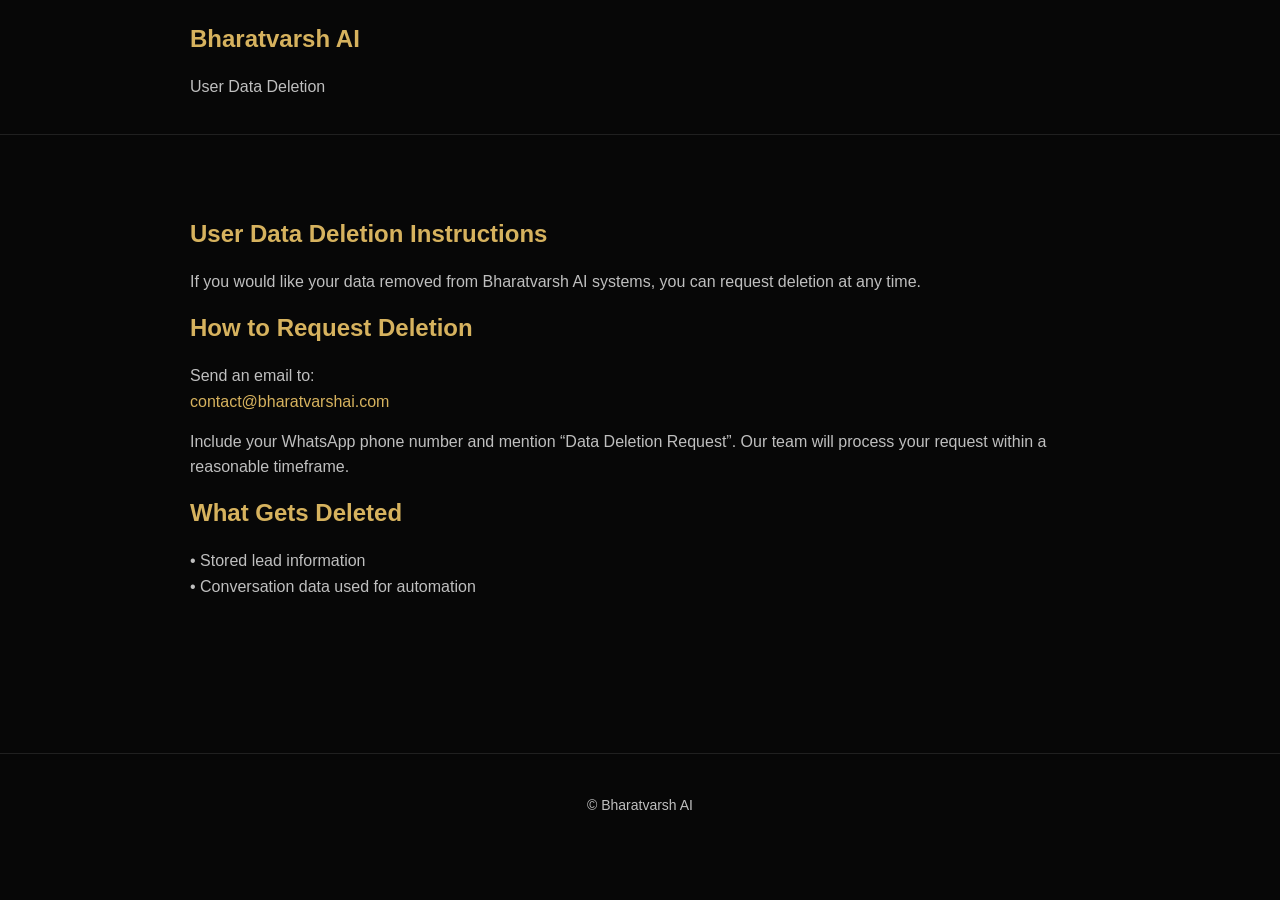
<file: data-deletion.html>
<!DOCTYPE html>
<html lang="en">
<head>
<meta charset="UTF-8">
<meta name="viewport" content="width=device-width, initial-scale=1.0">

<title>Data Deletion Instructions — Bharatvarsh AI</title>

<meta name="format-detection" content="telephone=no">
<link rel="icon" type="image/png" href="logo.png">

<style>
*{margin:0;padding:0;box-sizing:border-box;font-family:Arial, Helvetica, sans-serif;}
body{background:#070707;color:#f3f3f3;line-height:1.6;}
.container{width:90%;max-width:900px;margin:auto;}
section{padding:80px 0;}
h1,h2{color:#d6b25e;margin-bottom:16px;}
p{color:#bfbfbf;margin-bottom:14px;}
header{border-bottom:1px solid #202020;padding:20px 0;}
footer{border-top:1px solid #202020;text-align:center;padding:40px 0;color:#888;font-size:14px;margin-top:60px;}
a{color:#d6b25e;text-decoration:none;}
</style>
</head>

<body>

<header>
<div class="container">
<h2>Bharatvarsh AI</h2>
<p>User Data Deletion</p>
</div>
</header>

<section class="container">

<h1>User Data Deletion Instructions</h1>

<p>
If you would like your data removed from Bharatvarsh AI systems,
you can request deletion at any time.
</p>

<h2>How to Request Deletion</h2>

<p>
Send an email to:
<br>
<a href="mailto:contact@bharatvarshai.com">contact@bharatvarshai.com</a>
</p>

<p>
Include your WhatsApp phone number and mention “Data Deletion Request”.
Our team will process your request within a reasonable timeframe.
</p>

<h2>What Gets Deleted</h2>

<p>
• Stored lead information<br>
• Conversation data used for automation
</p>

</section>

<footer>
<div class="container">
<p>© Bharatvarsh AI</p>
</div>
</footer>

</body>
</html>
</file>
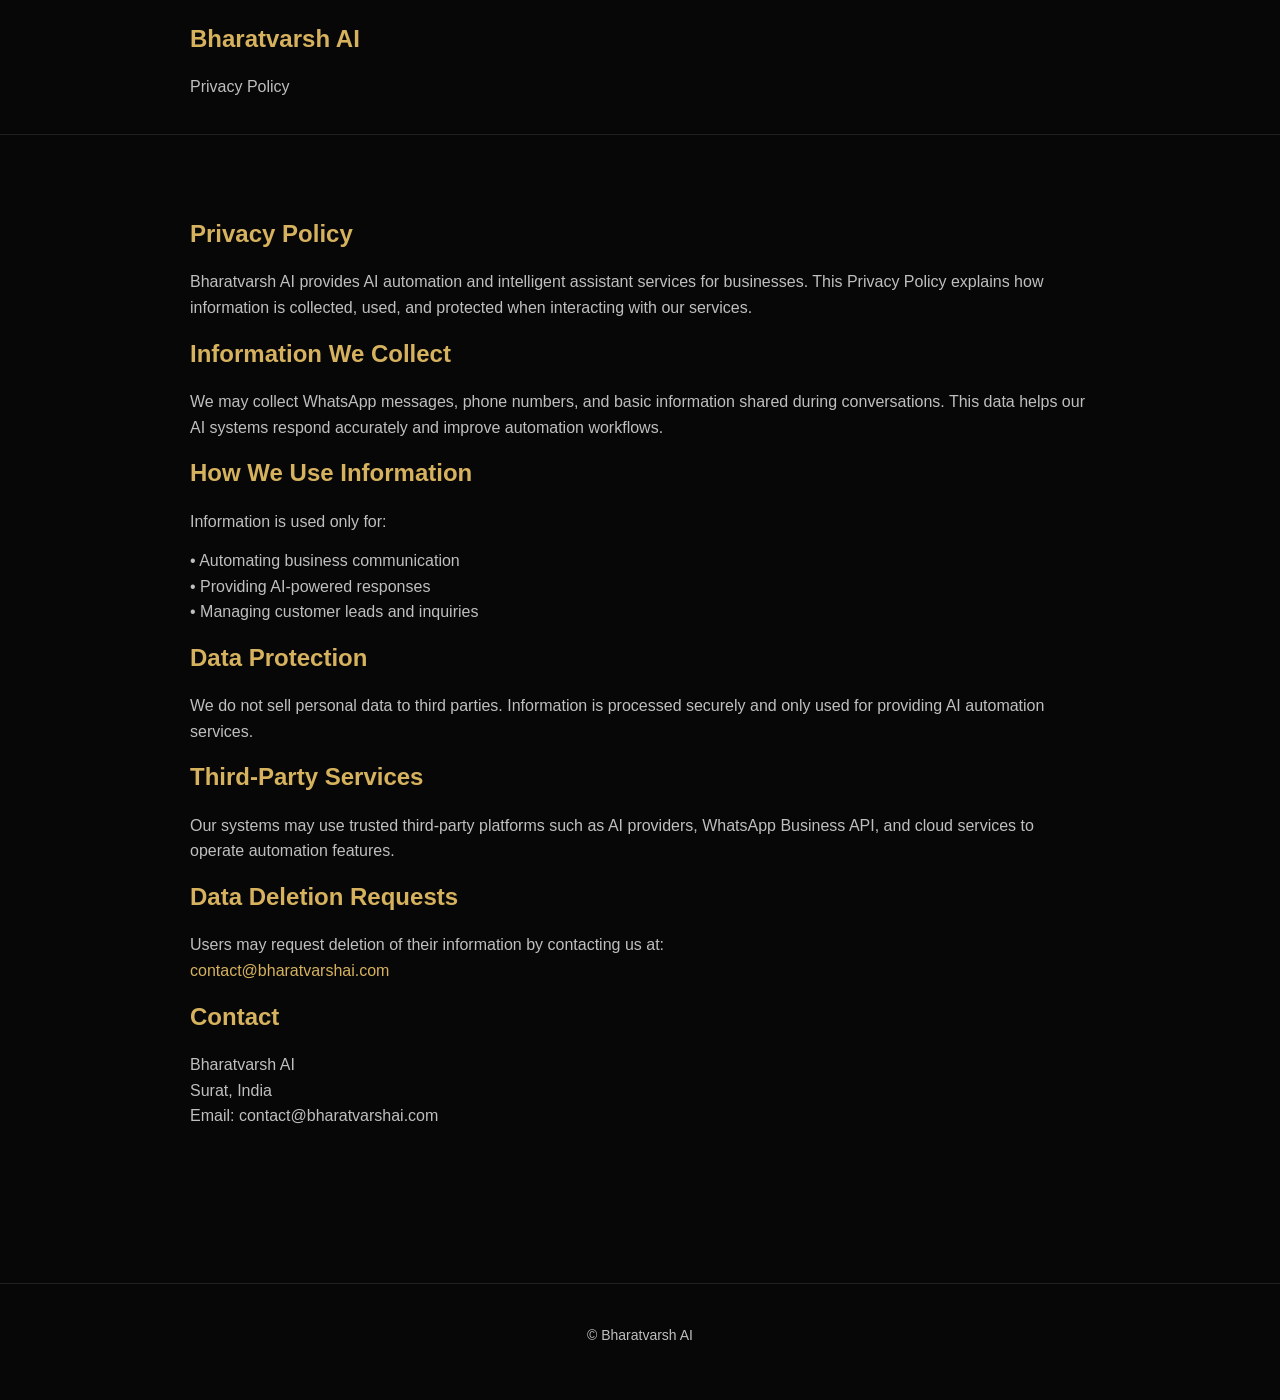
<file: privacy.html>
<!DOCTYPE html>
<html lang="en">
<head>
<meta charset="UTF-8">
<meta name="viewport" content="width=device-width, initial-scale=1.0">

<title>Privacy Policy — Bharatvarsh AI</title>

<meta name="description" content="Privacy Policy for Bharatvarsh AI automation services.">

<!-- Same fixes as main site -->
<meta name="format-detection" content="telephone=no">
<link rel="icon" type="image/png" href="logo.png">

<style>

*{
margin:0;
padding:0;
box-sizing:border-box;
font-family:Arial, Helvetica, sans-serif;
}

body{
background:#070707;
color:#f3f3f3;
line-height:1.6;
}

.container{
width:90%;
max-width:900px;
margin:auto;
}

section{
padding:80px 0;
}

h1,h2{
color:#d6b25e;
margin-bottom:16px;
}

p{
color:#bfbfbf;
margin-bottom:14px;
}

header{
border-bottom:1px solid #202020;
padding:20px 0;
}

footer{
border-top:1px solid #202020;
text-align:center;
padding:40px 0;
color:#888;
font-size:14px;
margin-top:60px;
}

a{
color:#d6b25e;
text-decoration:none;
}

</style>
</head>

<body>

<header>
<div class="container">
<h2>Bharatvarsh AI</h2>
<p>Privacy Policy</p>
</div>
</header>

<section class="container">

<h1>Privacy Policy</h1>

<p>
Bharatvarsh AI provides AI automation and intelligent assistant services
for businesses. This Privacy Policy explains how information is collected,
used, and protected when interacting with our services.
</p>

<h2>Information We Collect</h2>

<p>
We may collect WhatsApp messages, phone numbers, and basic information
shared during conversations. This data helps our AI systems respond
accurately and improve automation workflows.
</p>

<h2>How We Use Information</h2>

<p>
Information is used only for:
</p>

<p>
• Automating business communication<br>
• Providing AI-powered responses<br>
• Managing customer leads and inquiries
</p>

<h2>Data Protection</h2>

<p>
We do not sell personal data to third parties. Information is processed
securely and only used for providing AI automation services.
</p>

<h2>Third-Party Services</h2>

<p>
Our systems may use trusted third-party platforms such as AI providers,
WhatsApp Business API, and cloud services to operate automation features.
</p>

<h2>Data Deletion Requests</h2>

<p>
Users may request deletion of their information by contacting us at:
<br>
<a href="mailto:contact@bharatvarshai.com">contact@bharatvarshai.com</a>
</p>

<h2>Contact</h2>

<p>
Bharatvarsh AI<br>
Surat, India<br>
Email: contact@bharatvarshai.com
</p>

</section>

<footer>
<div class="container">
<p>© Bharatvarsh AI</p>
</div>
</footer>

</body>
</html>
</file>
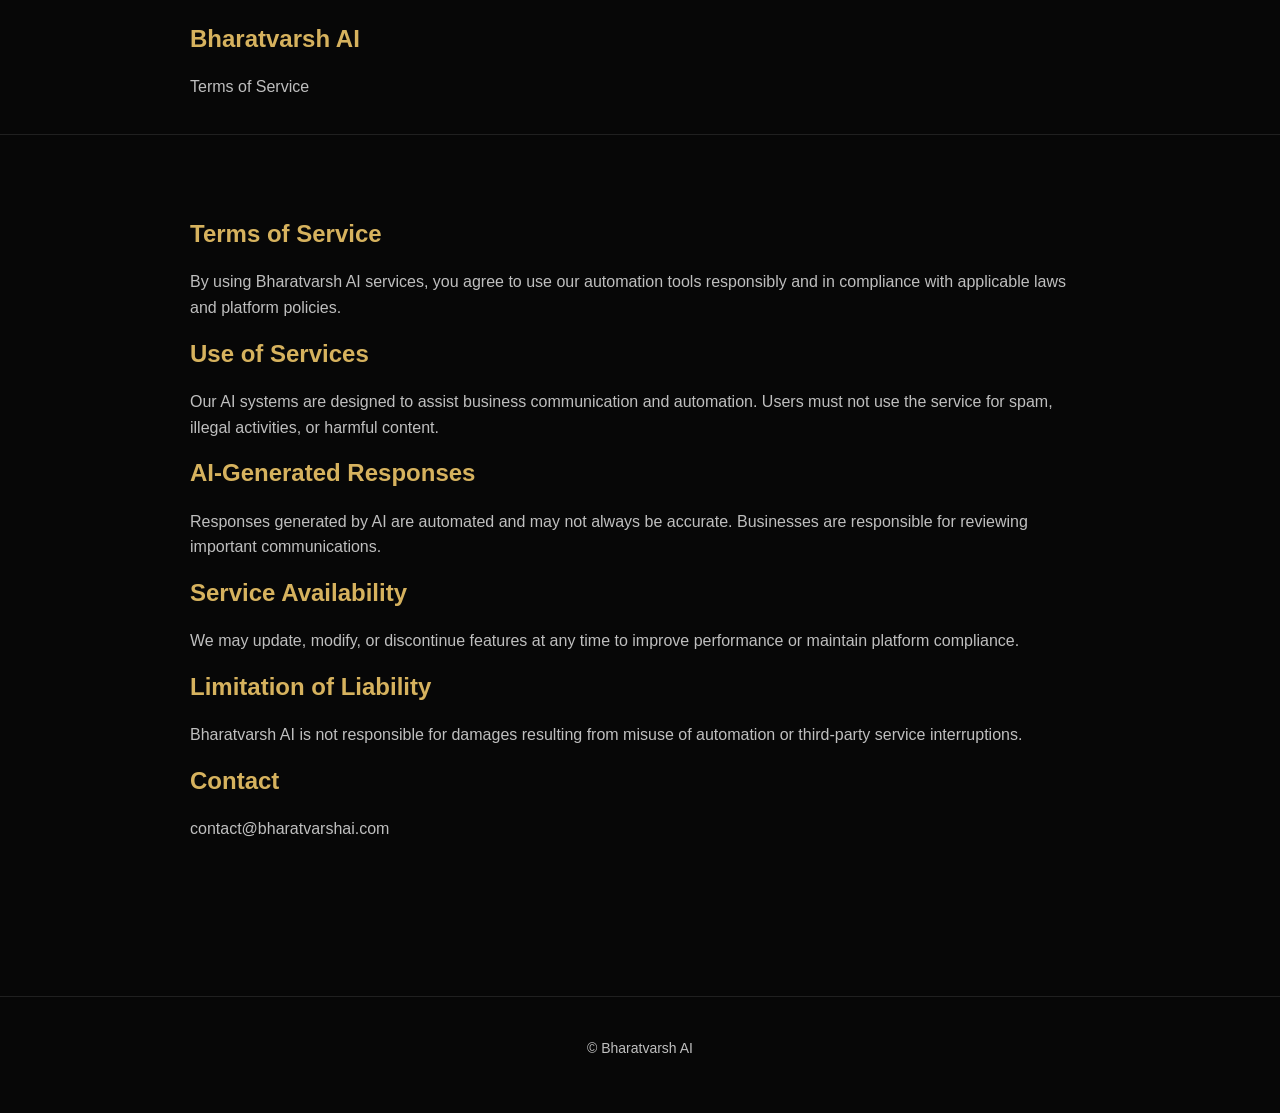
<file: terms.html>
<!DOCTYPE html>
<html lang="en">
<head>
<meta charset="UTF-8">
<meta name="viewport" content="width=device-width, initial-scale=1.0">

<title>Terms of Service — Bharatvarsh AI</title>

<meta name="format-detection" content="telephone=no">
<link rel="icon" type="image/png" href="logo.png">

<style>
*{margin:0;padding:0;box-sizing:border-box;font-family:Arial, Helvetica, sans-serif;}
body{background:#070707;color:#f3f3f3;line-height:1.6;}
.container{width:90%;max-width:900px;margin:auto;}
section{padding:80px 0;}
h1,h2{color:#d6b25e;margin-bottom:16px;}
p{color:#bfbfbf;margin-bottom:14px;}
header{border-bottom:1px solid #202020;padding:20px 0;}
footer{border-top:1px solid #202020;text-align:center;padding:40px 0;color:#888;font-size:14px;margin-top:60px;}
a{color:#d6b25e;text-decoration:none;}
</style>
</head>

<body>

<header>
<div class="container">
<h2>Bharatvarsh AI</h2>
<p>Terms of Service</p>
</div>
</header>

<section class="container">

<h1>Terms of Service</h1>

<p>
By using Bharatvarsh AI services, you agree to use our automation tools responsibly
and in compliance with applicable laws and platform policies.
</p>

<h2>Use of Services</h2>
<p>
Our AI systems are designed to assist business communication and automation.
Users must not use the service for spam, illegal activities, or harmful content.
</p>

<h2>AI-Generated Responses</h2>
<p>
Responses generated by AI are automated and may not always be accurate.
Businesses are responsible for reviewing important communications.
</p>

<h2>Service Availability</h2>
<p>
We may update, modify, or discontinue features at any time to improve performance
or maintain platform compliance.
</p>

<h2>Limitation of Liability</h2>
<p>
Bharatvarsh AI is not responsible for damages resulting from misuse of automation
or third-party service interruptions.
</p>

<h2>Contact</h2>
<p>
contact@bharatvarshai.com
</p>

</section>

<footer>
<div class="container">
<p>© Bharatvarsh AI</p>
</div>
</footer>

</body>
</html>
</file>
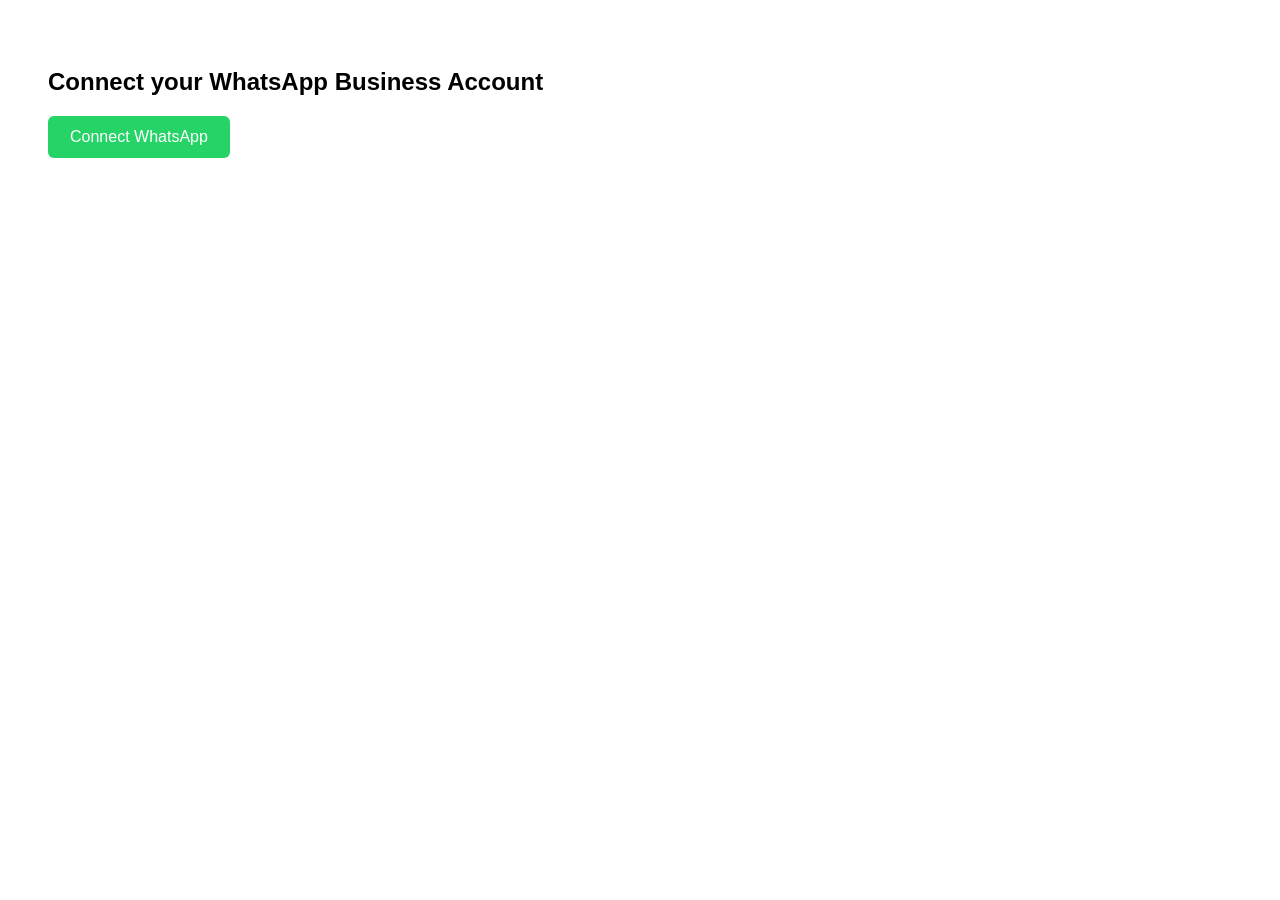
<file: test.html>
<!DOCTYPE html>
<html>
<head>
    <title>Connect WhatsApp</title>

    <style>
        body {
            font-family: Arial;
            padding: 40px;
        }

        .btn {
            background-color: #25D366;
            color: white;
            padding: 12px 22px;
            border: none;
            border-radius: 6px;
            cursor: pointer;
            font-size: 16px;
        }

        .status {
            margin-top: 20px;
            font-size: 16px;
            color: #444;
        }
    </style>
</head>

<body>

<h2>Connect your WhatsApp Business Account</h2>

<button class="btn" onclick="launchWhatsAppSignup()">
    Connect WhatsApp
</button>

<div id="status" class="status"></div>

<script>
window.fbAsyncInit = function() {
    FB.init({
        appId      : '1413646157069893',
        cookie     : true,
        xfbml      : true,
        version    : 'v21.0'
    });
};

(function(d, s, id){
    var js, fjs = d.getElementsByTagName(s)[0];
    if (d.getElementById(id)) {return;}
    js = d.createElement(s); js.id = id;
    js.src = "https://connect.facebook.net/en_US/sdk.js";
    fjs.parentNode.insertBefore(js, fjs);
}(document, 'script', 'facebook-jssdk'));

function launchWhatsAppSignup() {

    document.getElementById("status").innerText = "Opening Facebook login...";

    FB.login(function (response) {

        if (response.authResponse) {

            const code = response.authResponse.code;

            document.getElementById("status").innerText = "Starting onboarding process...";

            fetch("https://bharatvarsh-ai-production.up.railway.app/receive-auth-code", {
                method: "POST",
                headers: {
                    "Content-Type": "application/json"
                },
                body: JSON.stringify({ code: code })
            })
            .then(res => res.json())
            .then(data => {
                document.getElementById("status").innerText =
                    "✅ Your onboarding process has started. Our representative will guide you further. You can close this page now.";
            })
            .catch(err => {
                document.getElementById("status").innerText =
                    "❌ Something went wrong. Please try again.";
            });

        } else {
            document.getElementById("status").innerText =
                "Login cancelled.";
        }

    }, {
        config_id: '1623515212298214',
        response_type: 'code',
        override_default_response_type: true,
        extras: {
            "featureType": "whatsapp_business_app_onboarding",
            "sessionInfoVersion": "3"
        }
    });
}
</script>

</body>
</html>
</file>
